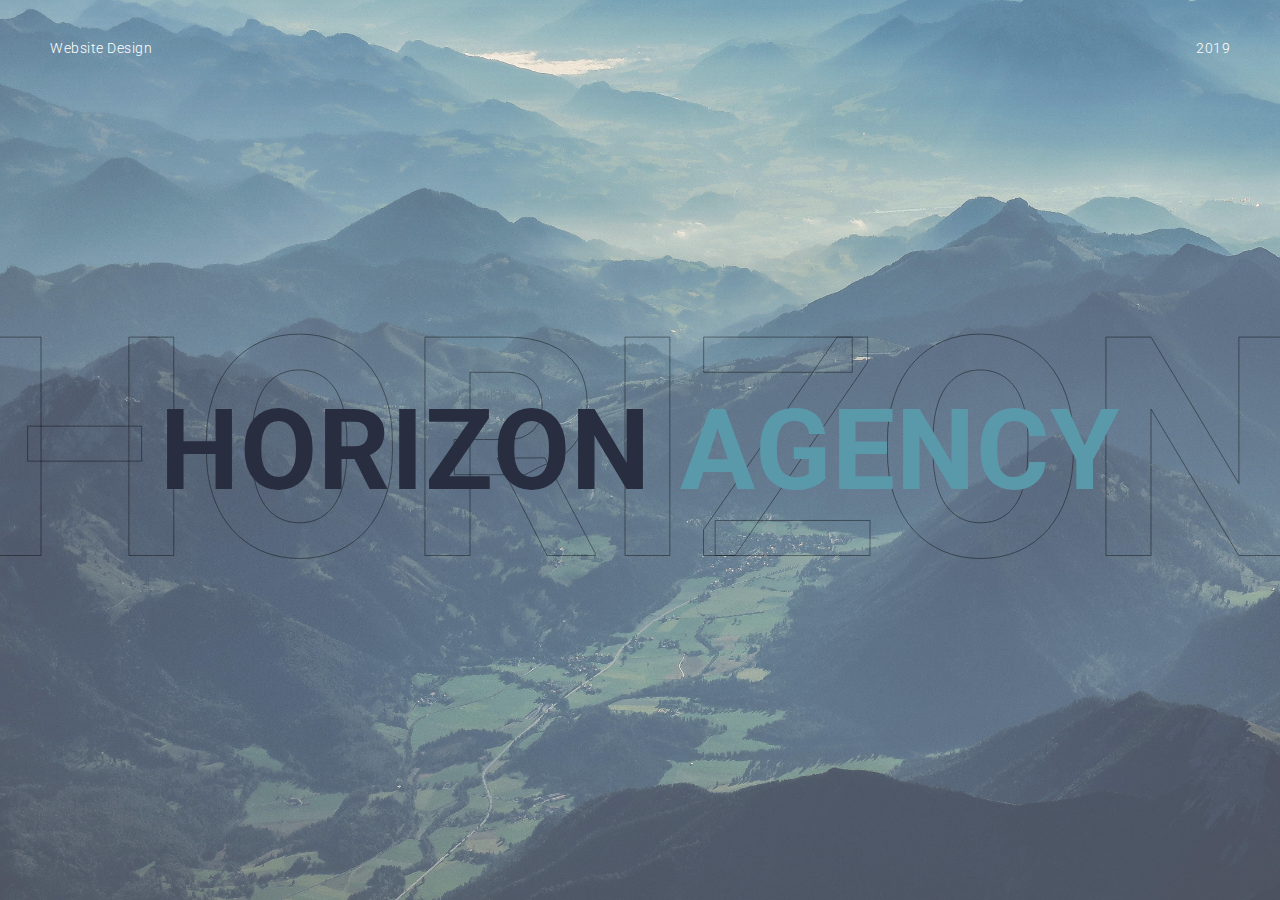
<file: hero1/index.html>
<!DOCTYPE html>
<html lang="en">
<head>
    <title>Hozizon Agency</title>
    <meta charset="UTF-8">
    <meta name="viewport" content="width=device-width, initial-scale=1.0">
    <meta http-equiv="X-UA-Compatible" content="ie=edge">

    <link rel="stylesheet" href="style.css">
</head>
<body>
    <div class="container">
        <header>
            <div class="logo">
                <p>Website Design</p>
            </div>
            <div class="year">
                <p>2019</p>
            </div>
        </header>
        <div class="headline">
            <div class="headline-background">
                <h1>Horizon</h1>
            </div>
            <h1 class="main-headline"><span class="dark-blue">Horizon </span><span class="light-blue">Agency</span></h1>
        </div>
    </div>
</body>
</html>
</file>
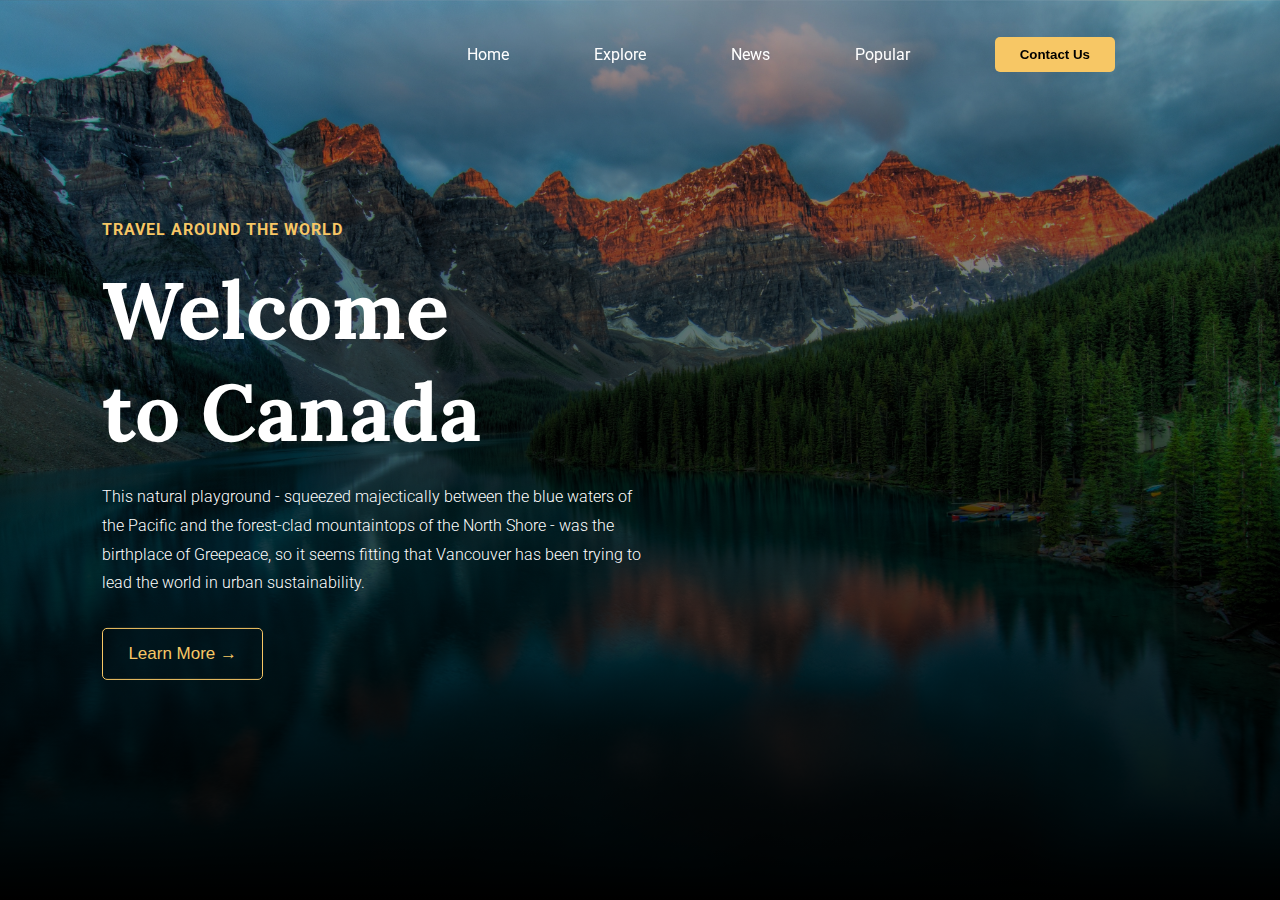
<file: hero3/index.html>
<!DOCTYPE html>
<html lang="en">
<head>
    <title>Welcome to Canada</title>
    <meta charset="UTF-8">
    <meta name="viewport" content="width=device-width, initial-scale=1.0">
    <meta http-equiv="X-UA-Compatible" content="ie=edge">

    <link rel="stylesheet" href="style.css">
</head>
<body>
    <header>
        <div class="container">
            <nav class="nav-bar">
                <ul class="nav-items">
                    <li class="nav-link">Home</li>
                    <li class="nav-link">Explore</li>
                    <li class="nav-link">News</li>
                    <li class="nav-link">Popular</li>
                    <button type="button" class="btn">Contact Us</button>
                </ul>
            </nav>
            <div class="headline">
                <div class="sub-headline">
                    <p>Travel Around the World</p>
                </div>
                <div class="title">
                    <h1>Welcome<br> to Canada</h1>
                </div>
                <div class="description">
                    <p>This natural playground - squeezed majectically
                        between the blue waters of the Pacific and the 
                        forest-clad mountaintops of the North Shore - 
                        was the birthplace of Greepeace, so it seems 
                        fitting that Vancouver has been trying to lead
                        the world in urban sustainability.
                    </p>
                </div>
                <div class="learn-more">
                    <button type="button" class="cta-btn">Learn More &rarr;</button>
                </div>
            </div>
        </div>
    </header>
</body>
</html>
</file>
<file: hero1/style.css>
@import url('https://fonts.googleapis.com/css?family=Roboto:300,400,700&display=swap');

html, body {
    margin: 0;
    padding: 0;
    box-sizing: border-box;
}

body {
    font-family: 'Roboto', sans-serif;
}

.container {
    width: 100%;
    height: 100vh;
    /* background: url('horizon.jpg') center no-repeat; */
    background-image: linear-gradient(rgba(255, 255, 255, 0.2), rgba(255, 255, 255, 0.2)), url('horizon.jpg');
    background-size: cover;

    overflow-x: hidden;
}

header {
    position: absolute;
    width: 100%;
    display: flex;
    justify-content: space-between;
}

header p {
    margin: 0;
    color: #fff;
    font-weight: 300;
    font-size: 14px;
    letter-spacing: 0.5px;
}


header .logo {
    margin-top: 40px;
    margin-left: 50px;
    cursor: pointer;
}

header .year {
    margin-top: 40px;
    margin-right: 50px;
    cursor: pointer;    
}

.headline {
    position: relative;
    width: 100%;
    max-width: 100vw;
    height: 2;
    top: 50%;
    left: 50%;
    transform: translate(-50%, -50%);
    text-align: center;
    text-transform: uppercase;
}

.headline h1 {
    margin: 0;
}

.headline-background h1  {
    position: absolute;
    font-size: 24vw;
    -webkit-text-stroke: 1px rgba(0,0,0, 0.4);
    color: rgba(255, 255, 255, 0);
    top: 50%;
    left: 50%;
    transform: translate(-50%, -50%);
    z-index: -1;
}

.main-headline {
    font-size: 7em;
    letter-spacing: 1px;
}

.dark-blue {
    color: #282D40;
}

.light-blue {
    color: #5A99AA;
}
</file>
<file: hero3/style.css>
@import url('https://fonts.googleapis.com/css?family=Roboto:300,400,700&display=swap');
@import url('https://fonts.googleapis.com/css?family=Lora:400,700&display=swap');

* {
    margin: 0;
    padding: 0;
    box-sizing: border-box;
}

body {
    width: 100vw;
    height: 100vh;
    color: #fff;
    font-family: 'Roboto', sans-serif;
}

header {
    background: linear-gradient(rgba(0,0,0,0.3), rgba(0,0,0, 1)), url('canada.jpg') center no-repeat;
    background-size: cover;
    width: 100%;
    height: 100%;
}

.container {
    width: 100%;
    height: 100%;
}

.nav-bar {
    position: fixed;
    right: 0;
    margin-top: 45px;
    margin-right: 165px;
}

.nav-items {
    display: flex;
    list-style: none;
    cursor: pointer;
}

.nav-link {
    margin-left: 85px;
    position: relative;
}   

.nav-link::after {
    content: "";
    position: absolute;
    opacity: 0;
    left: 0;
    bottom: 0;
    width: 100%;
    height: 2px;
    color: #fff;
    border-bottom: 1px solid #fff;
    transition: .2s ease-in-out;
}

.nav-link:hover::after {
    opacity: 1;
}

.btn {
    margin-top: -8px;
    margin-left: 85px;
    background: #F7C765;
    color: #000;
    border-radius: 5px;
    border-style: none;
    padding: 10px 25px;
    font-weight: 700;
    cursor: pointer;
}

.headline {
    position: absolute;
    top: 50%;
    transform: translateY(-50%);
    left: 8%;
    width: 540px;
}

.sub-headline {
    font-size: 1em;
    color: #F7C765;
    text-transform: uppercase;
    letter-spacing: 1px;
    font-weight: 700;
}

.title {
    margin: 20px 0;
    font-family: 'Lora', serif;
    font-size: 2.5em;
}

.description {
    font-weight: 300;
    line-height: 1.8em;
    margin-bottom: 30px;
}

.learn-more .cta-btn {  
    background: none;
    border-style: none;
    border: 1px solid #F7C765;
    border-radius: 5px;
    color: #F7C765;
    font-size: 17px;
    padding: 15px 25px;
    cursor: pointer;
}

.learn-more .cta-btn:hover {
    background: #F7C765;
    color: rgba(0, 0, 0, 0.5);
    font-weight: 300;
}
</file>
